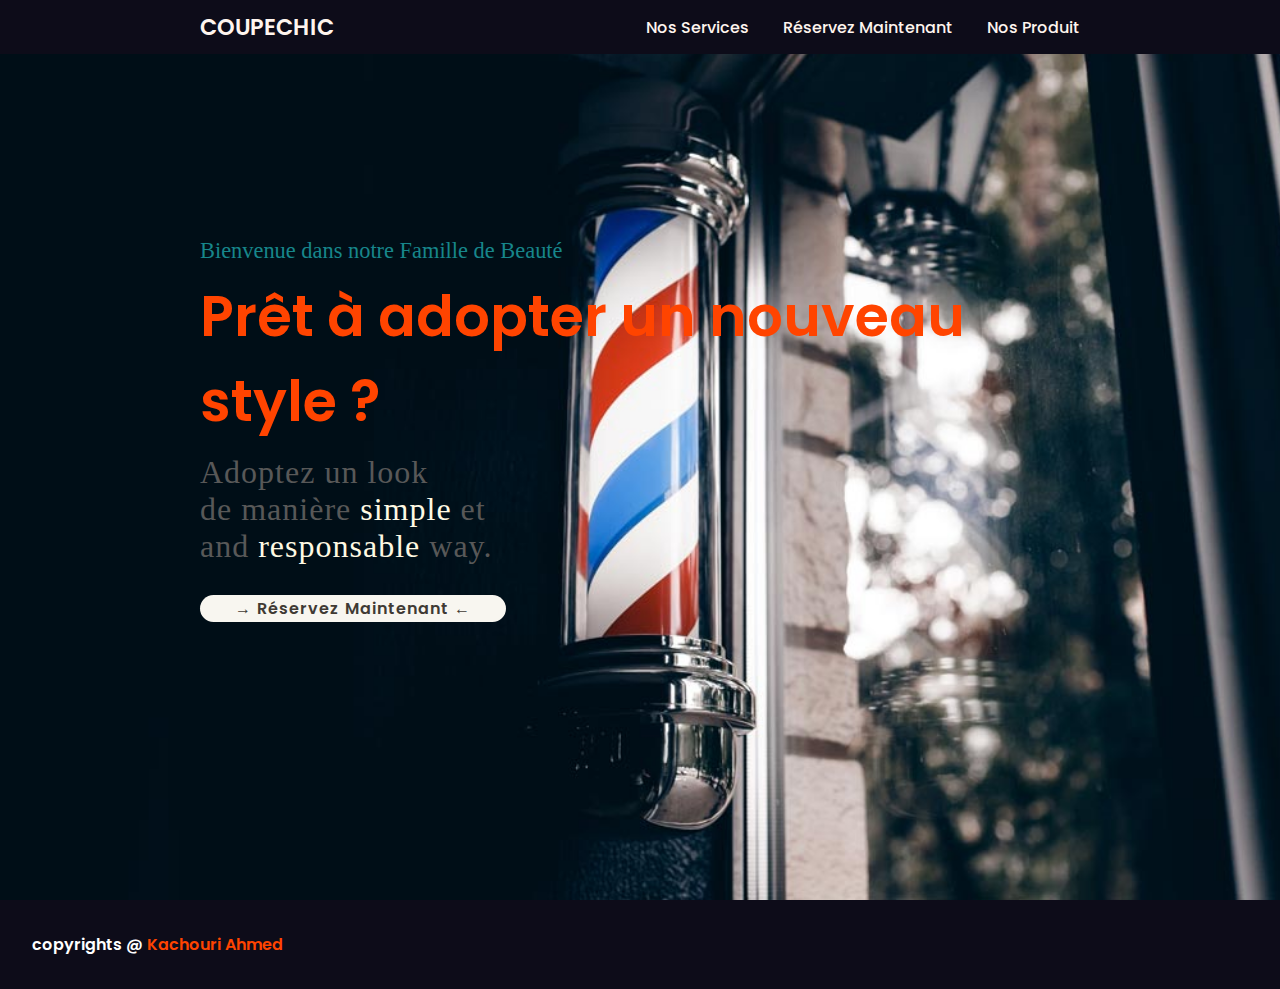
<file: index.html>
<!DOCTYPE html>
<html lang="en">
<head>
    <meta charset="UTF-8">
    <meta name="viewport" content="width=device-width, initial-scale=1.0">
    <link rel="stylesheet" href="style.css">
    <link rel="shortcut icon"type="image" href="images/Logo.jpg">
    <title>CoupeChic</title>
</head>
<body>
    <header>
        <a href="index.html" class="logo">CoupeChic</a>


 <nav class="navigation">
            <a href="Nos Services.html" target="_blank"> Nos Services</a>
            <a href="reserv.html" target="_blank">Réservez Maintenant</a>
            <a href="Nos Produits.html" target="_blank">Nos Produit</a>
     </nav>
     </header>
        <section class="main">
            <div>
                <h2>Bienvenue dans notre Famille de Beauté<br><span>Prêt à adopter un nouveau style ?</span></h2>
                <h3> Adoptez un look
                    <br>de manière 
                    <span>simple</span> et</br>
                   and <span>responsable</span> way. </h3>
                <a href="reserv.html" target="_blank" class="main-btn">→ Réservez Maintenant ←</a>
                
                 </div>
                 </section>
                 
                 <FOoter class="footer">
                    <p class="footer-title">copyrights @ <span>Kachouri Ahmed</span></p>
                    
                  </FOoter>

    

</body>
</html>
</file>
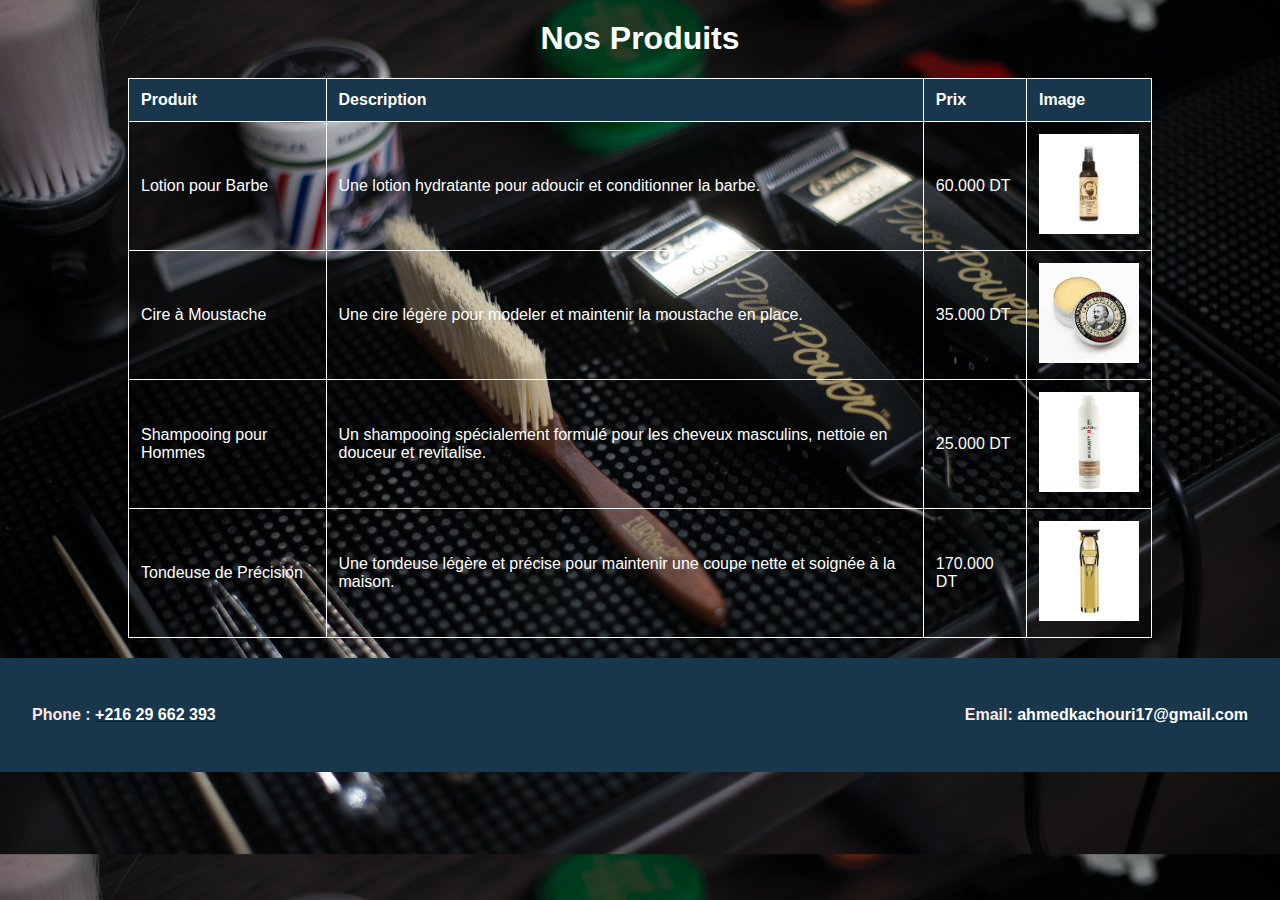
<file: Nos Produits.html>
<!DOCTYPE html>
<html lang="en">
<head>
    <meta charset="UTF-8">
    <meta name="viewport" content="width=device-width, initial-scale=1.0">
    <link rel="stylesheet" href="style4.css">
    <title>Nos Produits</title>
   
</head>
<body>
    
    <h1>Nos Produits</h1>

    <table>
        <thead>
            <tr>
                <th>Produit</th>
                <th>Description</th>
                <th>Prix</th>
                <th>Image</th>
            </tr>
        </thead>
        <tbody>
            <tr>
                <td>Lotion pour Barbe</td>
                <td>Une lotion hydratante pour adoucir et conditionner la barbe.</td>
                <td>60.000 DT</td>
                <td><img src="images/Lotion pour Barbe.png" alt="Lotion pour Barbe"></td>
            </tr>
            <tr>
                <td>Cire à Moustache</td>
                <td>Une cire légère pour modeler et maintenir la moustache en place.</td>
                <td>35.000 DT</td>
                <td><img src="images/Cire à Moustache.jpg" alt="Cire à Moustache"></td>
            </tr>
            <tr>
                <td>Shampooing pour Hommes</td>
                <td>Un shampooing spécialement formulé pour les cheveux masculins, nettoie en douceur et revitalise.</td>
                <td>25.000 DT</td>
                <td><img src="images/Shampooing pour Hommes.jpg" alt="Shampooing pour Hommes"></td>
            </tr>
            <tr>
                <td>Tondeuse de Précision</td>
                <td>Une tondeuse légère et précise pour maintenir une coupe nette et soignée à la maison.</td>
                <td>170.000 DT</td>
                <td><img src="images/Tondeuse de Précision.jpg" alt="Tondeuse de Précision"></td>
            </tr>
        </tbody>
    </table>

    <FOoter class="footer">
        <p class="footer-title">Phone :   <a href="tel:+216 29 662 393"><span>+216 29 662 393</span></a></p>
        <p class="footer-title">Email:    <a href="mailto:ahmedkachouri17@gmail.com"> <span>ahmedkachouri17@gmail.com</span>  </a></p>
      </FOoter>


</body>
</html>
</file>
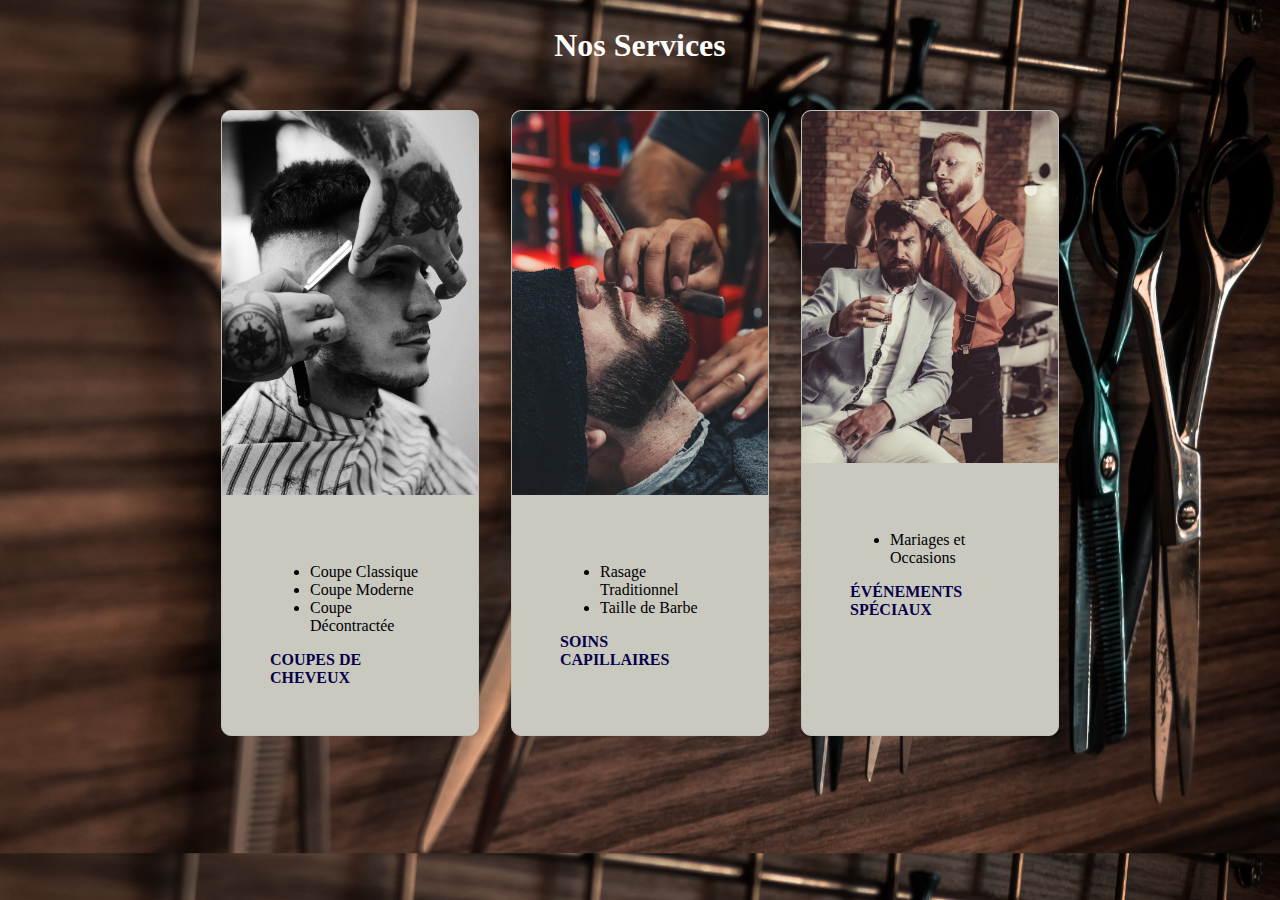
<file: Nos Services.html>
<!DOCTYPE html>
<html lang="en">
<head>
    <meta charset="UTF-8">
    <meta name="viewport" content="width=device-width, initial-scale=1.0">
    <link rel="stylesheet" href="style2.css">
    <title>Nos Servicest</title>
</head>
<body>
    
        <h2 class="title">Nos Services</h2>
        <div class="content">
            <div class="nos-services-card">
                <div class="nos-services-image">
                    <img src="images/coupe chev.jpg"/>
                </div>
                <div class="nos-services-info">
                    <p class="nos-services-but"><ul>
                        <li>Coupe Classique</li>
                        <li>Coupe Moderne</li>
                        <li>Coupe Décontractée</li>
                    </ul>
                     </p>
                    <strong class="nos-services-title">
                        <span>
                            Coupes de Cheveux </span>
                            
    
                    </strong>
    
                </div>
            </div>
            <div class="nos-services-card">
                <div class="nos-services-image">
                    <img src="images/barbe.jpg"/>
                </div>
                <div class="nos-services-info">
                    <p class="nos-services-but"><ul>
                        <li>Rasage Traditionnel</li>
                        <li>Taille de Barbe</li>
                    </ul>
                        
                        </p>
                    <strong class="nos-services-title">
                        <span>
                            Soins Capillaires </span>
                            
    
                    </strong>
    
                </div>
            </div>
            <div class="nos-services-card">
                <div class="nos-services-image">
                    <img src="images/weedingjpg.jpg">
                </div>
                <div class="nos-services-info">
                    <p class="nos-services-but"><ul>
                        <li>Mariages et Occasions</li>
                    </ul></p>
                    <strong class="nos-services-title">
                        <span>
                            Événements Spéciaux </span>
                            
                            
                        
    
                    </strong>
    
                </div>
            </div>
        </div>
</body>
</html>
</file>
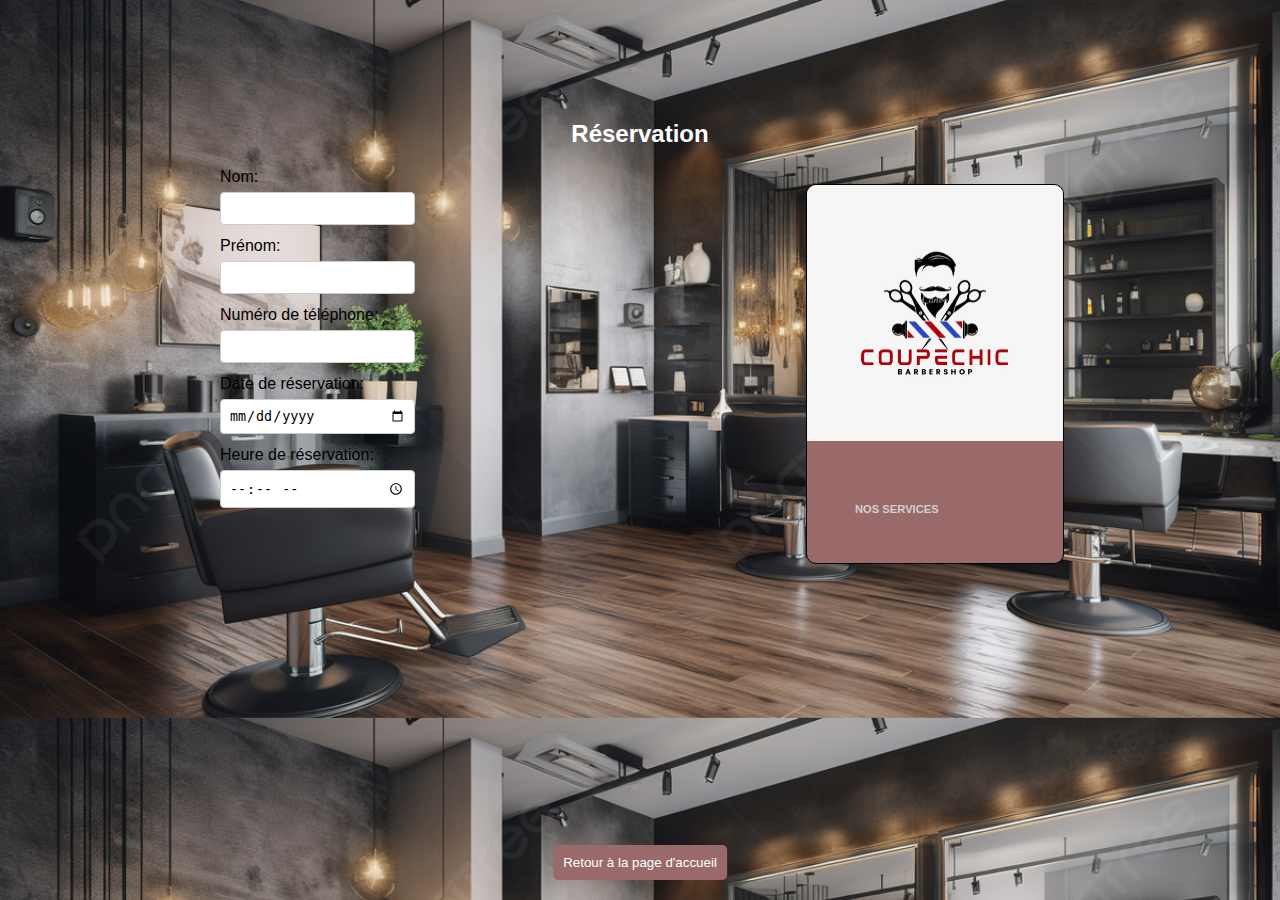
<file: reserv.html>
<!DOCTYPE html>
<html lang="en">
<head>
    <meta charset="UTF-8">
    <meta name="viewport" content="width=device-width, initial-scale=1.0">
    <link rel="stylesheet" href="style3.css">
    <title>Réservation</title>
</head>
<body>
<section>
    <h2>Réservation</h2>

    <form action="post">
        <label for="nom">Nom:</label>
        <input type="text" id="nom" name="nom" required>

        <label for="prenom">Prénom:</label>
        <input type="text" id="prenom" name="prenom" required>

        <label for="telephone">Numéro de téléphone:</label>
        <input type="tel" id="telephone" name="telephone" required>

        <label for="date_reservation">Date de réservation:</label>
        <input type="date" id="date_reservation" name="date_reservation" required>

        <label for="heure_reservation">Heure de réservation:</label>
        <input type="time" id="heure_reservation" name="heure_reservation" required>

        <button type="submit">Réserver</button>
    </form>
   
    <div class="nos-services-card">
        <div class="nos-services-image">
            <a href="Nos Services.html" target="_blank"><img src="images/Logo.jpg"></a>
        </div>
        <div class="nos-services-info">
            <strong class="nos-services-title">
                <span>
                    Nos Services </span>
            </strong>
        </div>
    </div>
    <button onclick="window.location.href='index.html'">Retour à la page d'accueil</button>
</section>
</body>
</html>
</file>
<file: style.css>
@import url('https://fonts.googleapis.com/css2?family=Poppins:ital,wght@0,100;0,200;0,300;0,400;0,500;0,600;0,700;0,800;0,900;1,100;1,200;1,300;1,400;1,500;1,600;1,700;1,800;1,900&display=swap');

*{
    font-family: 'Poppins', sans-serif;
    margin: 0;
    padding: 0;
    box-sizing: border-box;
    }

header{
    background-color:#0d0c19;
    width:100% ;
    position: fixed;
    z-index: 999;
    display: flex;
    justify-content:space-between ;
    align-items: center;
    padding: 10px 200px ;
}
img{
    height: auto;
    width: 50px;
    font-weight: 550;
    flex-direction: row;
    
   
    
}
  .logo{
    text-decoration: none;
    color: #FFF5EE;
    text-transform: uppercase;
    font-weight: 550;
    font-size: 1.4em;
}


.navigation a{
    color: #FFF5EE ;
    text-decoration: none;
    font-size: 1em;
    font-weight: 500;
    padding-left: 30px;
   }
   .navigation a:hover{

color:	rgb(106, 188, 187);}
section{
    padding:100px 200px ;

   }
   .main{
    width:100% ;
    min-height: 100vh ;
    display: flex;
    align-items: center;
    background: url(images/60cc87af46fc80951f8b4fac_barber-pole.jpg) no-repeat ;
    background-size: cover ;
    background-position: center;
    background-attachment: fixed ;


   }
   .main h2 {
    font-family: cursive;
    color: rgb(23, 134, 139);
     font-size: 1.4em;
    font-weight: 500;


   }
   .main h2 span {
    display: inline-block;
    margin-top: 10px;
    color: rgb(255, 68, 0);
    font-size: 2.5em;
    font-weight: 600;
   }

   .main h3 {
    color:  rgb(88, 88, 88);
    font-family: cursive;

    font-size: 2em;
    font-weight: 500;
    letter-spacing: 1px;
    margin-top: 10px;
    margin-bottom: 30px;
   }
   .main h3 span {
    font-family: cursive;
    color : #FFF9E3}
    .main-btn{
        color :rgb(64, 58, 52);
        background-color: #F8F6F0;
        text-decoration: none;
        font-weight: 600;
        display: inline-block;
        padding: 0.0375em 2.1875em;
        letter-spacing: 1px;
        border-radius: 15px;
        margin-bottom: 40px;
        transition: 0.7s ease;
      }
      .main-btn:hover{
        background-color: #E1D9D1;
        transform: scale(1.1) ;}
            .footer {
                background-color:#0d0c19 ;
                color: #ffff;
                padding: 2em;
                display: flex ;
                justify-content: space-between ;
            }
            .footer-title {
                font-size: 1em ;
                font-weight: 600 ;
            }
            .footer-title span {
                color:rgb(255, 68, 0);
            }
</file>
<file: style4.css>
body {
    font-family: Arial, sans-serif;
    margin: 0;
    padding: 0;
    background: url(images/pexels-dmitry-zvolskiy-1570806.jpg);
    background-size: cover;
    color: #ffffff;
}

h1 {
    text-align: center;
    margin-top: 20px;
    color: #ffffff;
}

table {
    width: 80%;
    margin: 20px auto;
    border-collapse: collapse;
}

th, td {
    border: 1px solid #ffffff;
    padding: 12px;
    text-align: left;
}

th {
    background-color: #19374c;
    color: rgb(255, 255, 255);
}

img {
    max-width: 100px;
    max-height: 100px;
}
.footer {
    background-color: #19374c; 
    color: rgb(255, 232, 232); 
    padding: 2em;
    display: flex;
    justify-content: space-between;
}

.footer-title {
    font-size: 1em ;
    font-weight: 600 ;
}
.footer-title span {
    color: #ffffff;
}
</file>
<file: style2.css>
.title  {
    display: flex;
    justify-content: center;
    color: rgb(255, 255, 255);
    font-size: 2em;
    font-weight: 800;
    margin-bottom: 30px;
}

.content {
    display: flex;
    justify-content: center;
    flex-direction: row;
    flex-wrap: wrap;
}

.card:hover {
    transform: scale(1.1);
}

.info{
    text-align: center;
}

.info h3{
    color: #ffffff;
    font-size: 1.2em;
    font-weight: 700;
    margin: 10px;
}

body{
    background: url(images/back3.jpg);
    background-size: cover;
}

.content { 
    margin-top: 30px;
}

.nos-services-card {
    background-color: #c9c9c0;
    border: 1px solid #c0c0bb;
    min-height: 14em;
    width: 16em;
    overflow: hidden;
    border-radius: 10px;
    margin: 16px;
    transition: 0.7s ease;
}

.nos-services-card:hover {
    transform: scale(1.1);
}

.nos-services-card:hover .nos-services-image {
    opacity: 0.9;
}

.nos-services-image img{
    width: 100%;
}

.nos-services-info {
    padding: 3em;
}

.nos-services-but {
    font-size: 0.8em;
    color: rgb(36, 0, 80);
}

.nos-services-title { 
    color: rgb(5, 0, 72);
    display: flex;
    justify-content: space-between;
    text-transform: uppercase;
    font-weight: 800;
    margin-top: 10px;
}
</file>
<file: style3.css>
body {
    font-family: Arial, sans-serif;
    margin: 0;
    padding: 0;
    background: url(images/noserv.jpg);
    background-size: cover;
    color: #ffffff; 
}

.lineaire-simple {
    background: linear-gradient(blue, #4B0082);
}

.container {
    max-width: 300px;
    margin: 50px auto;
    background-color: #3498db;
    padding: 15px;
    border-radius: 8px;
    box-shadow: 0 0 10px rgba(0, 0, 0, 0.1);
}

h2 {
    text-align: center;
    color: #ffffff; 
    font-size: 1.5em;
}

form {
    display: flex;
    flex-direction: column;
    float: left;
    margin-left: 20px;
}

label {
    margin-bottom: 6px;
    color: #000000; 
}

input {
    padding: 8px;
    margin-bottom: 12px;
    border: 1px solid #ccc;
    border-radius: 4px;
}

button {
    padding: 10px;
    background-color: #003e67;
    color: white;
    border: none;
    border-radius: 5px;
    cursor: pointer;
}

button:hover {
    background-color: rgb(32, 0, 70);
}

.nos-services-card {
    background-color: #9a6a6a; 
    border: 1px solid #000000;
    min-height: 14em;
    width: 16em;
    overflow: hidden;
    border-radius: 10px;
    margin: 16px;
    transition: 0.7s ease;
    float: right; }

.nos-services-card:hover {
    transform: scale(1.1);
}

.nos-services-card:hover .nos-services-image {
    opacity: 0.9;
}

.nos-services-image img {
    width: 100%;
}

.nos-services-info {
    padding: 3em;
}

.nos-services-title {
    color: rgb(208, 208, 208);
    display: flex;
    justify-content: space-between;
    text-transform: uppercase;
    font-weight: 800;
    margin-top: 10px;
    font-size: 0.7em;
}

section {
    padding: 100px 200px;
}



button {
    position: fixed;
    bottom: 20px; 
    left: 50%;
    transform: translateX(-50%);
    margin-top: 20px;
    padding: 10px;
    background-color: #9a6a6a;
    color: #ffffff;
    border: none;
    border-radius: 5px;
    cursor: pointer;
}

button:hover {
    background-color: #784242;
}
</file>
